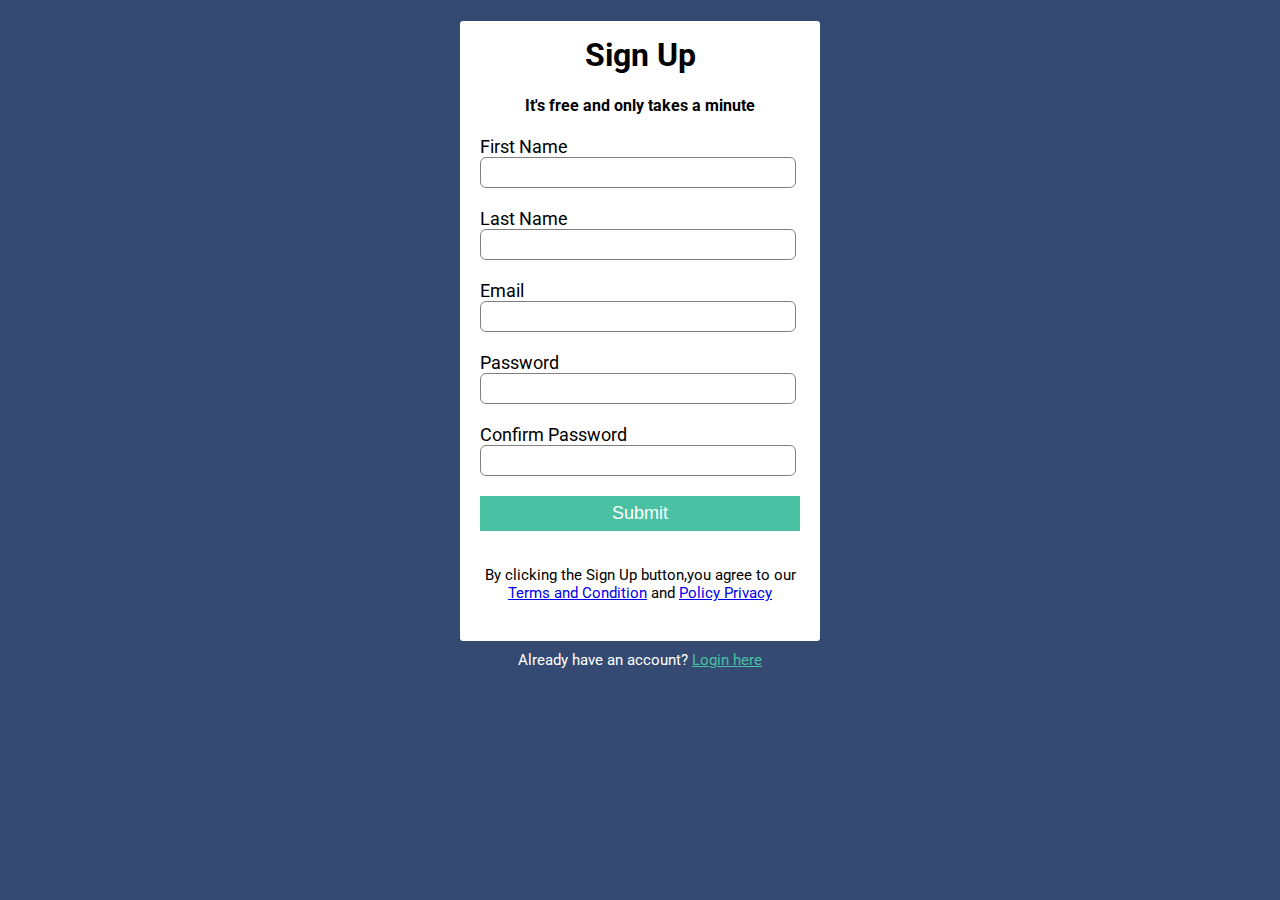
<file: Task 2/index.html>
<!DOCTYPE html>
<html lang="en">
<head>
<title>Sign Up</title>
<link rel="stylesheet" href="sin.css" />
<link
href="https://fonts.googleapis.com/css2?family=Roboto:wght@300&display=swap"
rel="stylesheet"
/>
</head>
<body>
<div class="signup-box">
<h1>Sign Up</h1>
<h4>It's free and only takes a minute</h4>
<form action="user.php" method="POST" >
<label>First Name</label>
<input type="text" name="fname" />
<label>Last Name</label>
<input type="text" name="lname" />
<label>Email</label>
<input type="email" name="mail" />
<label>Password</label>
<input type="password" name="pass" />
<label>Confirm Password</label>
<input type="password" name="cpas" />
<button type="submit" class="e">Submit</button>
</form>
<p>
By clicking the Sign Up button,you agree to our <br />
<a href="#">Terms and Condition</a> and <a href="#">Policy Privacy</a>
</p>
</div>
<p class="para-2">
Already have an account? <a href="login.html">Login here</a>
</p>
</body>
</html>
</file>
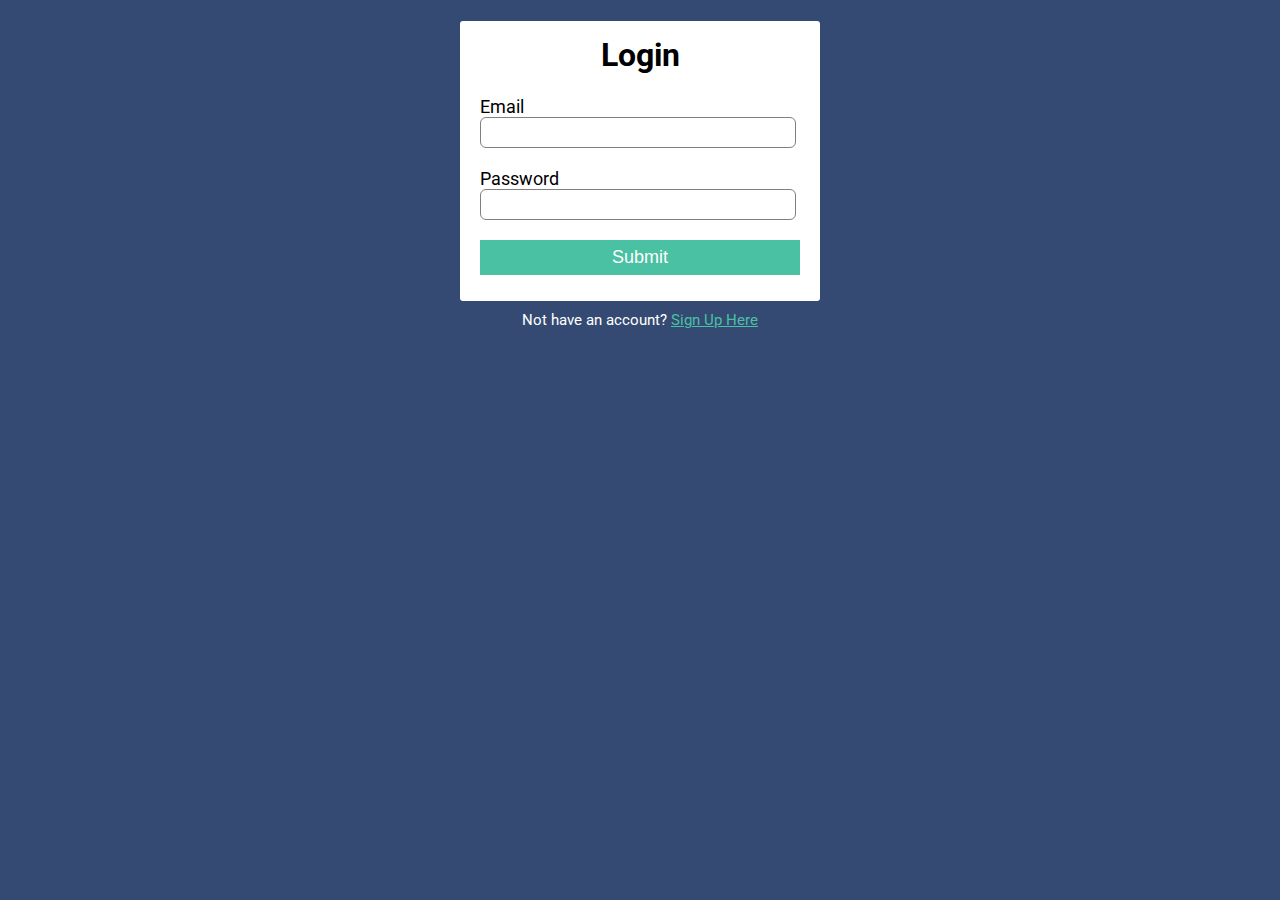
<file: Task 2/login.html>
<!DOCTYPE html>
<html lang="en">
<head>
<title>Login</title>
<link rel="stylesheet" href="sin.css" />
<link
href="https://fonts.googleapis.com/css2?family=Roboto:wght@300&display=swap" rel="stylesheet"/>
</head>
<body>
<div class="login-box">
<h1>Login</h1>
<form action="veri.php" method="POST">
<label>Email</label>
<input type="email" name="mail" />
<label>Password</label>
<input type="password" name="pas" />
<button type="submit">Submit</button>
</form>
</div>
<p class="para-2">
Not have an account? <a href="index.html">Sign Up Here</a>
</p>
</body>
</html>
</file>
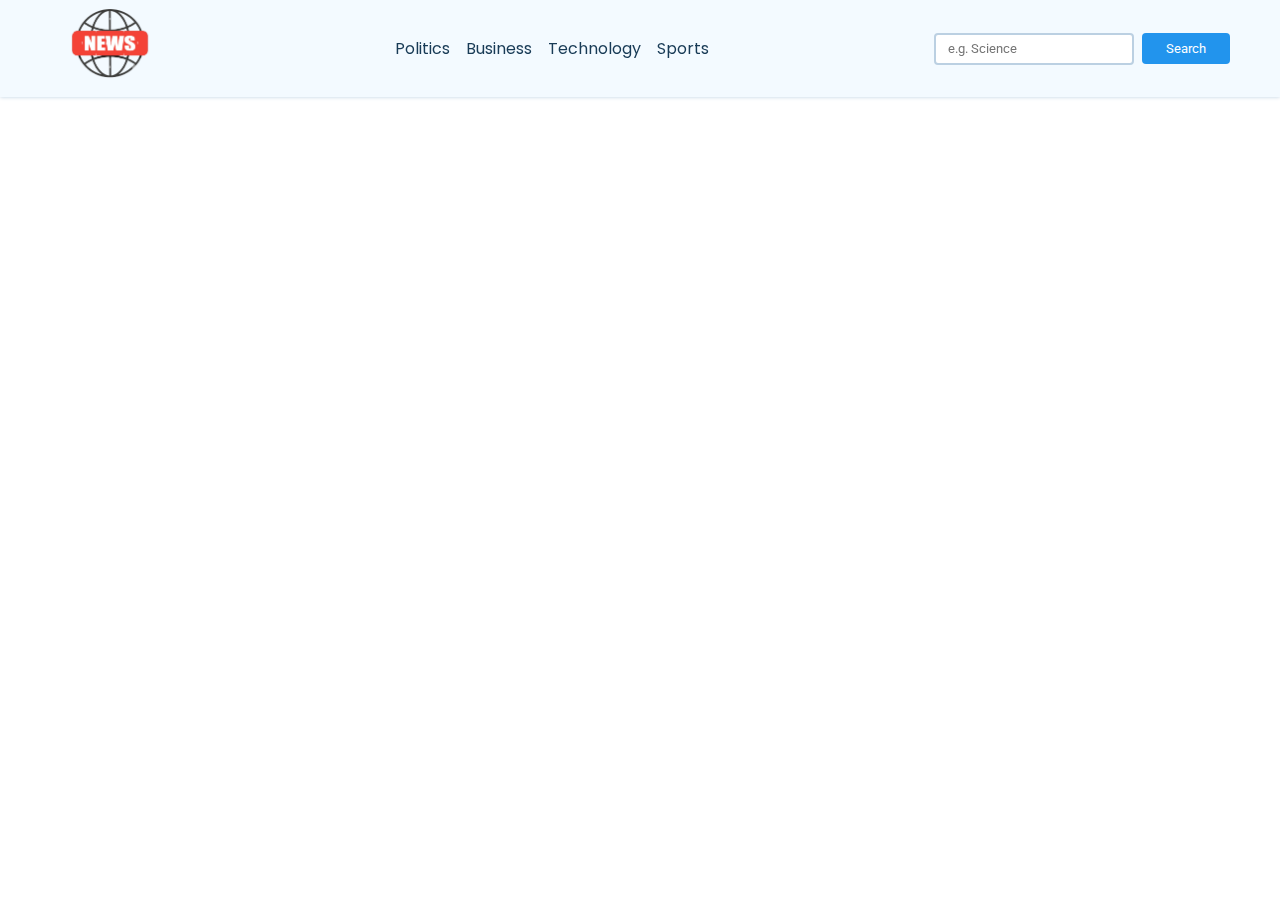
<file: Task 2/News.html>
<!DOCTYPE html>
<html lang="en">
<head>
    <meta charset="UTF-8">
    <meta name="viewport" content="width=device-width, initial-scale=1.0">
    <title>News-Aggregator</title>
    <link href="https://cdn.jsdelivr.net/npm/bootstrap@5.1.3/dist/css/bootstrap.min.css" rel="stylesheet"
        integrity="sha384-1BmE4kWBq78iYhFldvKuhfTAU6auU8tT94WrHftjDbrCEXSU1oBoqyl2QvZ6jIW3" crossorigin="anonymous">
    <link rel="stylesheet" href="style.css">
</head>
<body>
    <nav>
        <div class="main-nav container flex">
            <a href="#" onclick="reload()" class="company-logo">
                <img src="newslogo.png" alt="company logo">
            </a>
            <div class="nav-links">
                <ul class="flex">
                    <li class="hover-link nav-item" id="ipl">Politics</li>
                    <li class="hover-link nav-item" id="finance">Business</li>
                    <li class="hover-link nav-item" id="politics">Technology</li>
                    <li class="hover-link nav-item" id="money">Sports</li>
                </ul>
            </div>
            <div class="search-bar flex">
                <input id="search-text" type="text" class="news-input" placeholder="e.g. Science">
                <button id="search-button" class="search-button">Search</button>
            </div>
        </div>
    </nav>
    

        <div>
            <div class="row m-3" id="newstype"></div>
            <div class="row me-2 ms-2" id="newsdetails"></div>
        </div>

    <script src="file.js"></script>
    <script src="https://cdn.jsdelivr.net/npm/bootstrap@5.1.3/dist/js/bootstrap.bundle.min.js"
        integrity="sha384-ka7Sk0Gln4gmtz2MlQnikT1wXgYsOg+OMhuP+IlRH9sENBO0LRn5q+8nbTov4+1p"
        crossorigin="anonymous"></script>
</body>
</html>
</file>
<file: Task 2/sin.css>
body {
    background-color: #344a72;
    font-family: "Roboto", sans-serif;
    }
    .signup-box {
    width: 360px;
    height: 620px;
    margin: auto;
    background-color: white;
    border-radius: 3px;
    }
    .login-box {
    width: 360px;
    height: 280px;
    margin: auto;
    border-radius: 3px;
    background-color: white;
    }
    h1 {
    text-align: center;
    padding-top: 15px;
    }
    h4 {
    text-align: center;
    }
    form {
    width: 300px;
    margin-left: 20px;
    }
    form label {
    display: flex;
    margin-top: 20px;
    font-size: 18px;
    }
    form input {
    width: 100%;
    padding: 7px;
    border: none;
    border: 1px solid gray;
    border-radius: 6px;
    outline: none;
    }
    button{
    width: 320px;
    height: 35px;
    margin-top: 20px;
    border: none;
    background-color: #49c1a2;
    color: white;
    font-size: 18px;
    cursor: pointer;
    }
    p {
    text-align: center;
    padding-top: 20px;
    font-size: 15px;
    }
    .para-2 {
    text-align: center;
    color: white;
    font-size: 15px;
    margin-top: -10px;
    }
    .para-2 a {
    color: #49c1a2;
    }
</file>
<file: Task 2/style.css>
@import url("https://fonts.googleapis.com/css2?family=Poppins:wght@500&family=Roboto:wght@500&display=swap");

* {
    padding: 0;
    margin: 0;
    box-sizing: border-box;
}

:root {
    --primary-text-color: #183b56;
    --secondary-text-color: #577592;
    --accent-color: #2294ed;
    --accent-color-dark: #1d69a3;
}

body {
    font-family: "Poppins", sans-serif;
    color: var(--primary-text-color);
}

p {
    font-family: "Roboto", sans-serif;
    color: var(--secondary-text-color);
    line-height: 1.4rem;
}

a {
    text-decoration: none;
}

ul {
    list-style: none;
}

.flex {
    display: flex;
    align-items: center;
}

.container {
    max-width: 1180px;
    margin-inline: auto;
    overflow: hidden;
}

nav {
    background-color: #f3faff;
    box-shadow: 0 0 4px #bbd0e2;
    position: fixed;
    top: 0;
    z-index: 99;
    left: 0;
    right: 0;
}

.main-nav {
    justify-content: space-between;
    padding-block: 8px;
}

.company-logo img {
    width: 120px;
}

.nav-links ul {
    gap: 16px;
}

.hover-link {
    cursor: pointer;
}

.hover-link:hover {
    color: var(--secondary-text-color);
}

.hover-link:active {
    color: red;
}

.nav-item.active {
    color: var(--accent-color);
}

.search-bar {
    height: 32px;
    gap: 8px;
}

.news-input {
    width: 200px;
    height: 100%;
    padding-inline: 12px;
    border-radius: 4px;
    border: 2px solid #bbd0e2;
    font-family: "Roboto", sans-serif;
}

.search-button {
    background-color: var(--accent-color);
    color: white;
    padding: 8px 24px;
    border: none;
    border-radius: 4px;
    cursor: pointer;
    font-family: "Roboto", sans-serif;
}

.search-button:hover {
    background-color: var(--accent-color-dark);
}

main {
    padding-block: 20px;
    margin-top: 80px;
}

.cards-container {
    justify-content: space-between;
    flex-wrap: wrap;
    row-gap: 20px;
    align-items: start;
}

.card {
    width: 360px;
    min-height: 400px;
    box-shadow: 0 0 4px #d4ecff;
    border-radius: 4px;
    cursor: pointer;
    background-color: #fff;
    overflow: hidden;
    transition: all 0.3s ease;
}

.card:hover {
    box-shadow: 2px 2px 10px #d4ecff;
    background-color: #f9fdff;
    transform: translateY(-5px);
}

.card-header img {
    width: 100%;
    height: 180px;
    object-fit: cover;
}

.card-content {
    padding: 12px;
}

.news-source {
    margin-block: 12px;
}
</file>
